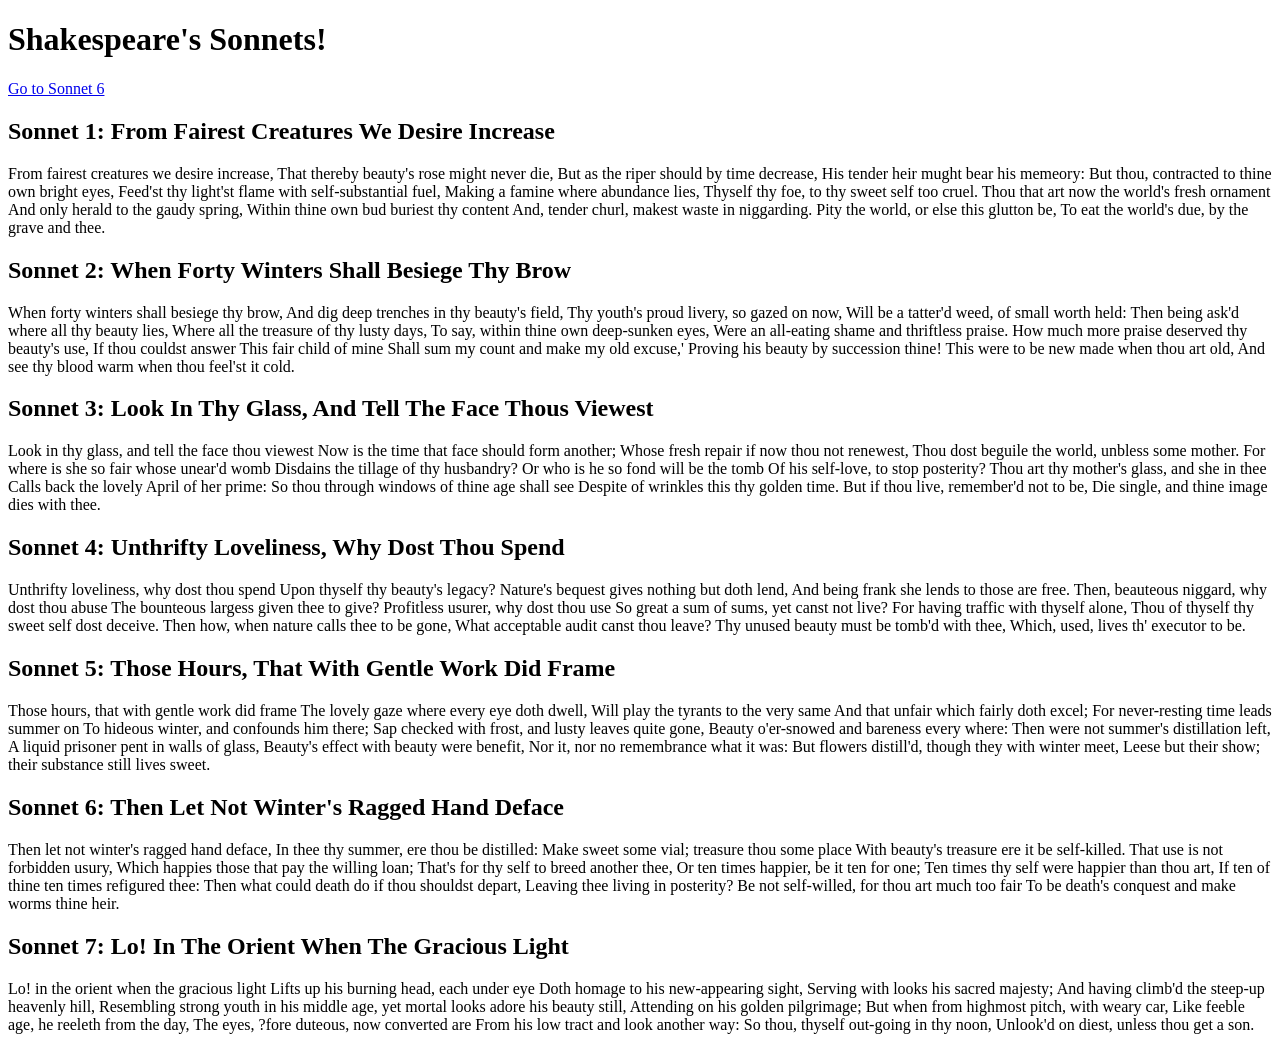
<file: index.html>
<!DOCTYPE html>
<html lang="en">
<head>
    <meta charset="UTF-8">
    <meta name="viewport" content="width=device-width, initial-scale=1.0">
    <title>Document</title>
</head>
<body>
    <!DOCTYPE html>
<html lang="en">
  <head>
    <meta charset="UTF-8" />
    <meta name="viewport" content="width=device-width, initial-scale=1.0" />
    <title>Document</title>
  </head>
  <body>
    <h1>Shakespeare's Sonnets!</h1>
    <a href="#about"> Go to Sonnet 6 </a>
    <h2>Sonnet 1: From Fairest Creatures We Desire Increase</h2>
    <p>
      From fairest creatures we desire increase, That thereby beauty's rose
      might never die, But as the riper should by time decrease, His tender heir
      mught bear his memeory: But thou, contracted to thine own bright eyes,
      Feed'st thy light'st flame with self-substantial fuel, Making a famine
      where abundance lies, Thyself thy foe, to thy sweet self too cruel. Thou
      that art now the world's fresh ornament And only herald to the gaudy
      spring, Within thine own bud buriest thy content And, tender churl, makest
      waste in niggarding. Pity the world, or else this glutton be, To eat the
      world's due, by the grave and thee.
    </p>

    <h2>Sonnet 2: When Forty Winters Shall Besiege Thy Brow</h2>
    <p>
      When forty winters shall besiege thy brow, And dig deep trenches in thy
      beauty's field, Thy youth's proud livery, so gazed on now, Will be a
      tatter'd weed, of small worth held: Then being ask'd where all thy beauty
      lies, Where all the treasure of thy lusty days, To say, within thine own
      deep-sunken eyes, Were an all-eating shame and thriftless praise. How much
      more praise deserved thy beauty's use, If thou couldst answer This fair
      child of mine Shall sum my count and make my old excuse,' Proving his
      beauty by succession thine! This were to be new made when thou art old,
      And see thy blood warm when thou feel'st it cold.
    </p>

    <h2>Sonnet 3: Look In Thy Glass, And Tell The Face Thous Viewest</h2>
    <p>
      Look in thy glass, and tell the face thou viewest Now is the time that
      face should form another; Whose fresh repair if now thou not renewest,
      Thou dost beguile the world, unbless some mother. For where is she so fair
      whose unear'd womb Disdains the tillage of thy husbandry? Or who is he so
      fond will be the tomb Of his self-love, to stop posterity? Thou art thy
      mother's glass, and she in thee Calls back the lovely April of her prime:
      So thou through windows of thine age shall see Despite of wrinkles this
      thy golden time. But if thou live, remember'd not to be, Die single, and
      thine image dies with thee.
    </p>

    <h2>Sonnet 4: Unthrifty Loveliness, Why Dost Thou Spend</h2>
    <p>
      Unthrifty loveliness, why dost thou spend Upon thyself thy beauty's
      legacy? Nature's bequest gives nothing but doth lend, And being frank she
      lends to those are free. Then, beauteous niggard, why dost thou abuse The
      bounteous largess given thee to give? Profitless usurer, why dost thou use
      So great a sum of sums, yet canst not live? For having traffic with
      thyself alone, Thou of thyself thy sweet self dost deceive. Then how, when
      nature calls thee to be gone, What acceptable audit canst thou leave? Thy
      unused beauty must be tomb'd with thee, Which, used, lives th' executor to
      be.
    </p>

    <h2>Sonnet 5: Those Hours, That With Gentle Work Did Frame</h2>
    <p>
      Those hours, that with gentle work did frame The lovely gaze where every
      eye doth dwell, Will play the tyrants to the very same And that unfair
      which fairly doth excel; For never-resting time leads summer on To hideous
      winter, and confounds him there; Sap checked with frost, and lusty leaves
      quite gone, Beauty o'er-snowed and bareness every where: Then were not
      summer's distillation left, A liquid prisoner pent in walls of glass,
      Beauty's effect with beauty were benefit, Nor it, nor no remembrance what
      it was: But flowers distill'd, though they with winter meet, Leese but
      their show; their substance still lives sweet.
    </p>

    <h2 id="about">Sonnet 6: Then Let Not Winter's Ragged Hand Deface</h2>
    <p>
      Then let not winter's ragged hand deface, In thee thy summer, ere thou be
      distilled: Make sweet some vial; treasure thou some place With beauty's
      treasure ere it be self-killed. That use is not forbidden usury, Which
      happies those that pay the willing loan; That's for thy self to breed
      another thee, Or ten times happier, be it ten for one; Ten times thy self
      were happier than thou art, If ten of thine ten times refigured thee: Then
      what could death do if thou shouldst depart, Leaving thee living in
      posterity? Be not self-willed, for thou art much too fair To be death's
      conquest and make worms thine heir.
    </p>

    <h2>Sonnet 7: Lo! In The Orient When The Gracious Light</h2>
    <p>
      Lo! in the orient when the gracious light Lifts up his burning head, each
      under eye Doth homage to his new-appearing sight, Serving with looks his
      sacred majesty; And having climb'd the steep-up heavenly hill, Resembling
      strong youth in his middle age, yet mortal looks adore his beauty still,
      Attending on his golden pilgrimage; But when from highmost pitch, with
      weary car, Like feeble age, he reeleth from the day, The eyes, ?fore
      duteous, now converted are From his low tract and look another way: So
      thou, thyself out-going in thy noon, Unlook'd on diest, unless thou get a
      son.
    </p>
  </body>
</html>

</body>
</html>
</file>
